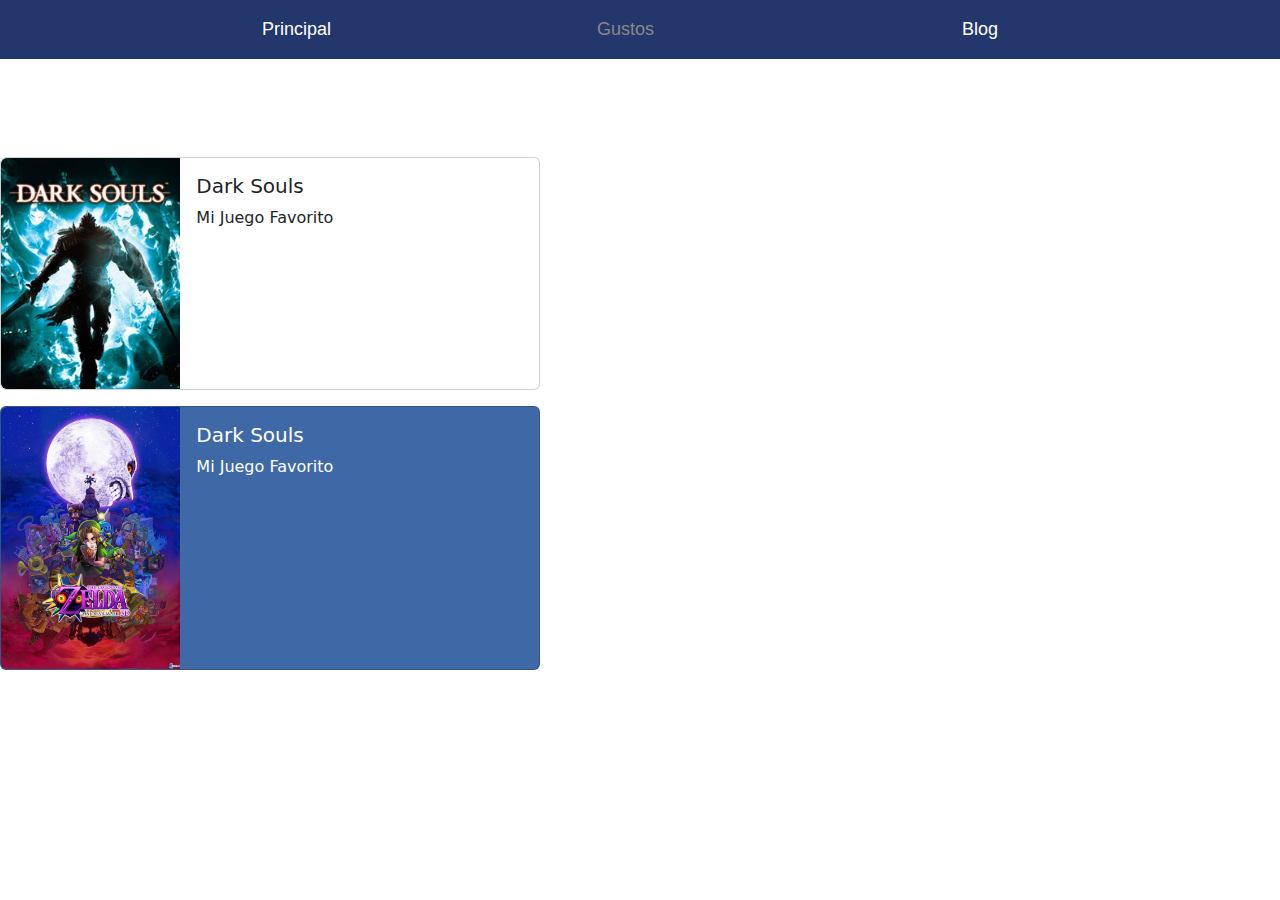
<file: html/gustos.html>
<!DOCTYPE html>
<html lang="en">

<head>
  <meta charset="UTF-8">
  <meta http-equiv="X-UA-Compatible" content="IE=edge">
  <meta name="viewport" content="width=device-width, initial-scale=1.0">
  <link rel="stylesheet" href="../css/bootstrap.min.css">
  <link rel="stylesheet" href="../css/style.css">
  <title>Principal | gustos</title>
</head>

<body>
  <nav class="navbar navbar-expand-lg" style="background-color: #23376D;">
    <div class="container-fluid">
      <a class="navbar-brand" href="../index.html" style="padding-left: 250px;" id="texto">Principal</a>
      <button class="navbar-toggler" type="button" data-bs-toggle="collapse" data-bs-target="#navbarNav"
        aria-controls="navbarNav" aria-expanded="false" aria-label="Toggle navigation">
        <span class="navbar-toggler-icon"></span>
      </button>
      <div class="collapse navbar-collapse" id="navbarNav">
        <ul class="navbar-nav">
          <li class="nav-item">
            <a class="nav-link active" aria-current="page" style="color: #888888; padding-left: 250px;"
              id="texto">Gustos</a>
          </li>
          <li class="nav-item">
            <a class="nav-link" href="../html/blog.html" style="padding-left: 300px;" id="texto">Blog</a>
          </li>
        </ul>
      </div>
    </div>
  </nav>
  <br>
  <br>
  <h1 style="text-align: center; font-size: 35px; color: white;">Gustos</h1>

  <div class="card mb-3" style="max-width: 540px;" id="img">
    <div class="row g-0">
      <div class="col-md-4">
        <img src="../img/DarkSouls.jpg" class="img-fluid rounded-start" alt="NotFound">
      </div>
      <div class="col-md-8">
        <div class="card-body">
          <h5 class="card-title">Dark Souls</h5>
          <p class="card-text">Mi Juego Favorito</p>
        </div>
      </div>
    </div>
  </div>
  <div class="card mb-3" style="max-width: 540px; background-color: #3F69A6; color: white">
    <div class="row g-0">
      <div class="col-md-4">
        <img src="../img/ZeldaMajoras.jpg" class="img-fluid rounded-start" alt="NotFound">
      </div>
      <div class="col-md-8">
        <div class="card-body">
          <h5 class="card-title">Dark Souls</h5>
          <p class="card-text">Mi Juego Favorito</p>
        </div>
      </div>
    </div>
  </div>

  <script src="../js/bootstrap.bundle.min.js"></script>
  <script src="../js/b4b4a19b78.js"></script>
</body>

</html>
</file>
<file: css/style.css>
#texto {
    font-size: 18px;
    color: white;
    font-family: Arial, Helvetica, sans-serif;
}


#texto2 {
    font-family: 'Franklin Gothic Medium', 'Arial Narrow', Arial, sans-serif;
    font-size: 15px;
    color: white;
}
/*-----------------------------------------------------*/

.Contenedor {
    display: flex;
    justify-content: left;
    allign-items: center;

}

.imagen {
    width: 550px;
    height: 350px;
    margin-right: 25px;
    border-radius: 15px;
}

.txt {
    text-align: center;
}

.Contenedor2 {
    display: flex;
    justify-content: right;
    allign-items: center;
    color: white;
}

.imagen2 {
    width: 550px;
    height: 350px;
    margin-left: 25px;
    border-radius: 15px;
}


/*-----------------------------------------------------*/

#titulo {
    color: rgb(32, 129, 189);
    text-align: center;
}
</file>
